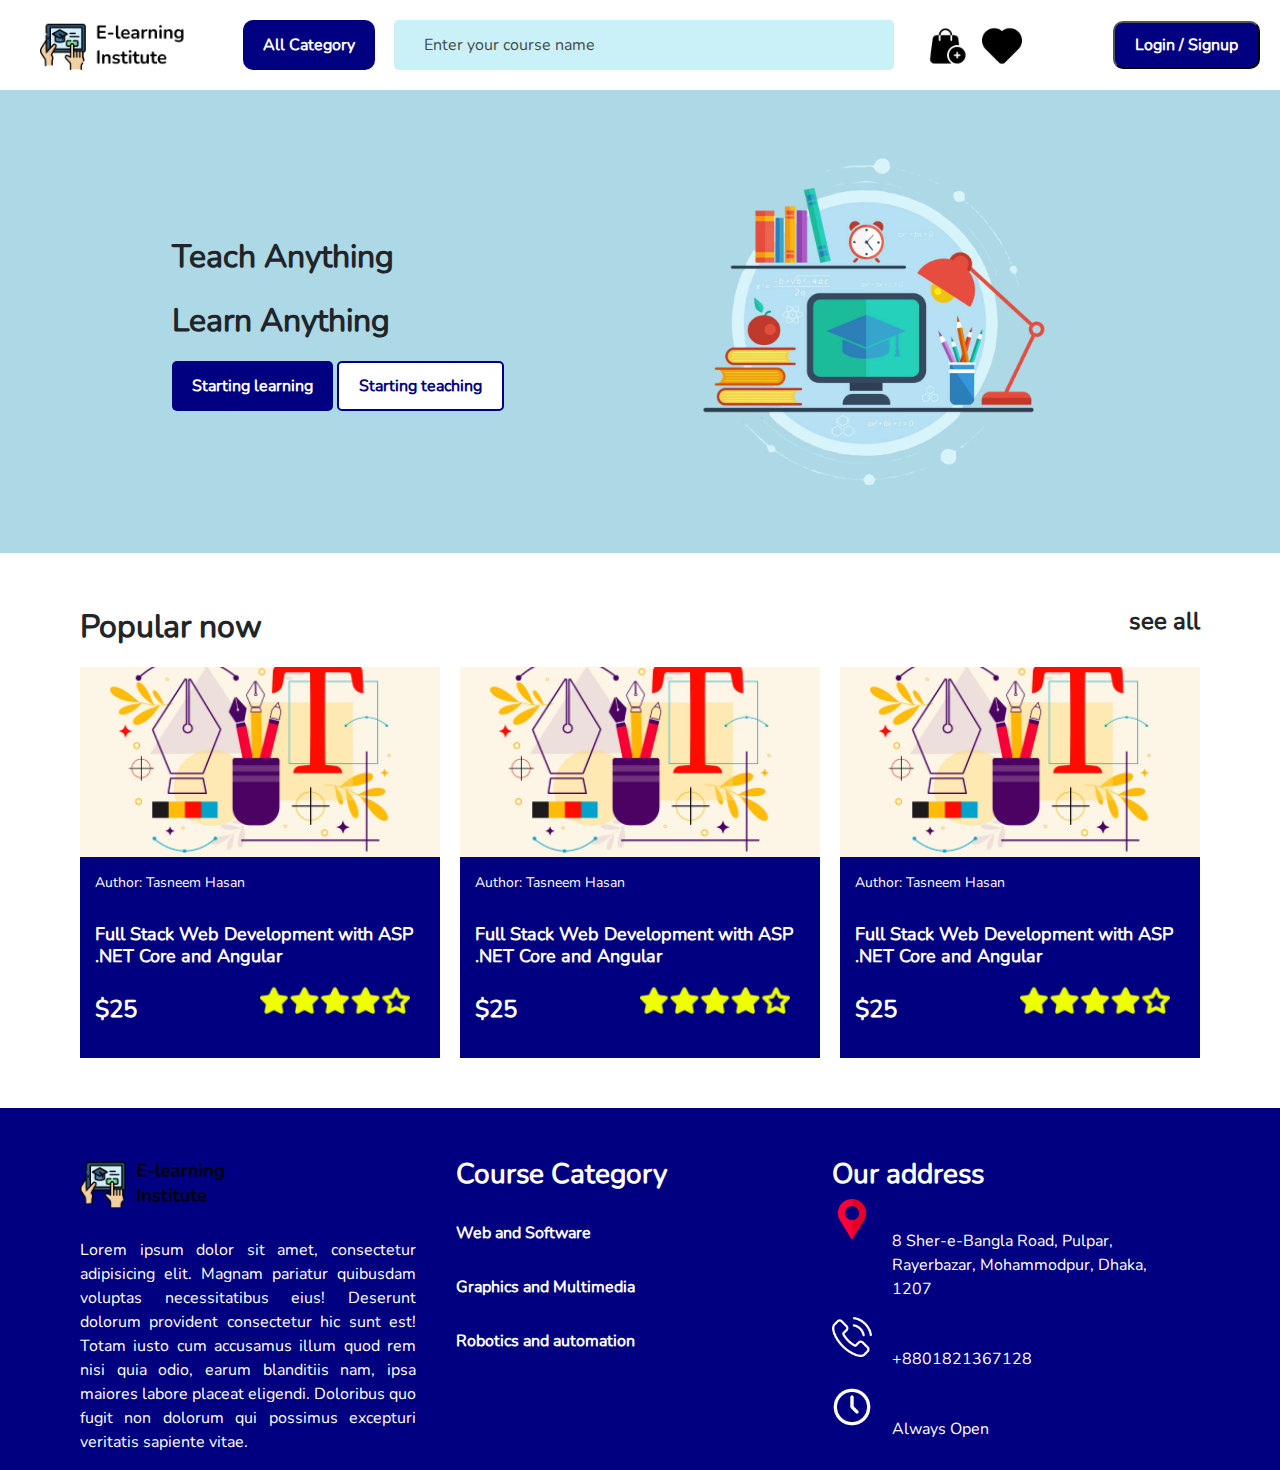
<file: index.html>
<!DOCTYPE html>
<html lang="en">

<head>
    <meta charset="UTF-8">
    <meta name="viewport" content="width=device-width, initial-scale=1.0">
    <link rel="stylesheet" href="css/bootstrap.min.css">
    <link rel="stylesheet" href="css/all.min.css">
    <link rel="stylesheet" href="css/icofont.min.css">
    <link rel="stylesheet" href="css/style.css">
    <title>Document</title>
</head>

<body>




    <!-- header section starts here -->
    <header class="header-full">
        <div class="header-left">
            <img src="images/logo.png" alt="">
        </div>
        <div class="header-center">
            <div class="all-category-btn">
                <button>All Category</button>
                <input type="text" placeholder="Enter your course name">
                <img src="images/cart.png" alt="">
                <img src="images/favourite.png" alt="">
            </div>
        </div>
        <div class="header-right">
            <div class="login-signup-btn">
                <button>Login / Signup</button>
            </div>
        </div>


    </header>
    <!-- Header section ends here -->

    <!-- Bannder section stars here-->
    <div class="banner-section">
        <div class="banner-content">
            <div class="banner-left">
                <p>Teach Anything</p>
                <p>Learn Anything</p>
                <div class="banner-button-section">
                    <button class="start-learning-btn ">Starting learning</button>
                    <button class="start-teaching-btn ">Starting teaching</button>
                </div>
            </div>
            <div class="banner-right">
                <img src="images/body.png" alt="">
            </div>
        </div>
    </div>
    <!-- Bannder section ends here -->

    <!-- Popular now section starts here -->
    <div class="popular-section-full">
        <div class="popular-section-content">
            <div class="popular-text">
                <div class="popular-text-left">
                    <p>Popular now</p>
                </div>
                <div class="popular-text-right">
                    <p>see all</p>
                </div>
            </div>

            <div class="popular-content-box-all">
                <div class="popular-content-box">
                    <img src="images/course.png" alt="">
                    <div class="popular-content-container">
                        <p>Author: Tasneem Hasan</p>
                        <h4>Full Stack Web Development with ASP .NET Core and Angular</h4>
                        <div class="popular-content-bottom">
                            <p>$25</p>
                            <img src="images/rating.png" alt="">
                        </div>
                    </div>
                </div>

                <div class="popular-content-box">
                    <img src="images/course.png" alt="">
                    <div class="popular-content-container">
                        <p>Author: Tasneem Hasan</p>
                        <h4>Full Stack Web Development with ASP .NET Core and Angular</h4>
                        <div class="popular-content-bottom">
                            <p>$25</p>
                            <img src="images/rating.png" alt="">
                        </div>
                    </div>
                </div>

                <div class="popular-content-box">
                    <img src="images/course.png" alt="">
                    <div class="popular-content-container">
                        <p>Author: Tasneem Hasan</p>
                        <h4>Full Stack Web Development with ASP .NET Core and Angular</h4>
                        <div class="popular-content-bottom">
                            <p>$25</p>
                            <img src="images/rating.png" alt="">
                        </div>
                    </div>
                </div>
            </div>
        </div>
    </div>
    <!-- Popular now section ends here -->

    <!-- bottom section starts here -->
    <div class="bottom-container-full">
        <div class="bottom-content">
            <div class="bottom-left">
                <img src="images/logo.png" alt="">
                <p>Lorem ipsum dolor sit amet, consectetur adipisicing elit. Magnam pariatur quibusdam voluptas
                    necessitatibus eius! Deserunt dolorum provident consectetur hic sunt est! Totam iusto cum accusamus
                    illum quod rem nisi quia odio, earum blanditiis nam, ipsa maiores labore placeat eligendi. Doloribus
                    quo
                    fugit non dolorum qui possimus excepturi veritatis sapiente vitae.</p>
            </div>
            <div class="bottom-center">
                <h4>Course Category</h4>
                <p>Web and Software</p>
                <p>Graphics and Multimedia</p>
                <p>Robotics and automation</p>

            </div>
            <div class="bottom-right">
                <h4>Our address</h4>
                <div class="bottom-right-container">
                    <img src="images/location.png" alt="">
                    <p>8 Sher-e-Bangla Road, Pulpar, Rayerbazar, Mohammodpur, Dhaka, 1207</p>
                </div>

                <div class="bottom-right-container">
                    <img src="images/call.png" alt="">
                    <p>+8801821367128</p>
                </div>

                <div class="bottom-right-container">
                    <img src="images/clock.png" alt="">
                    <p>Always Open</p>
                </div>
            </div>
        </div>
    </div>
    <!-- Bottom section ends here -->

</body>

</html>
</file>
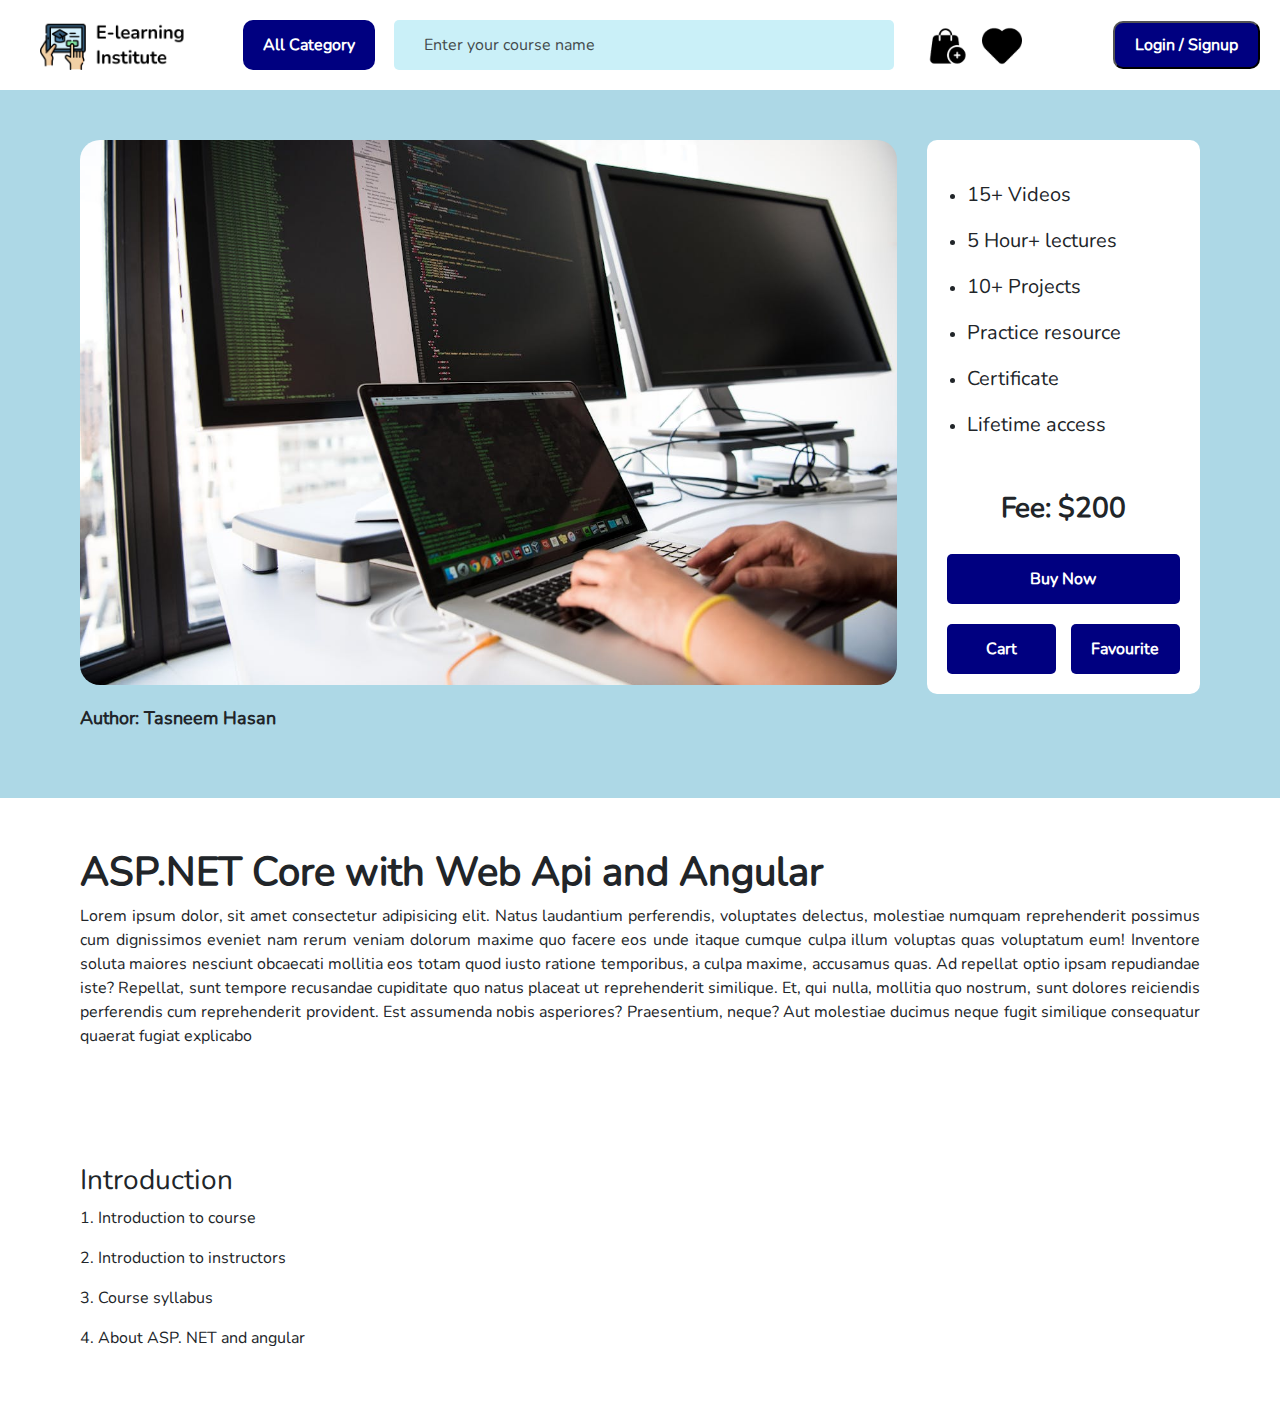
<file: course_details.html>
<!DOCTYPE html>
<html lang="en">
<head>
    <meta charset="UTF-8">
    <meta name="viewport" content="width=device-width, initial-scale=1.0">
    <link rel="stylesheet" href="css/bootstrap.min.css">
    <link rel="stylesheet" href="css/all.min.css">
    <link rel="stylesheet" href="css/icofont.min.css">
    <link rel="stylesheet" href="css/style.css">
    <title>Course Details</title>
</head>
<body>
    <!-- header section starts here -->
    <header class="header-full">
        <div class="header-left">
            <img src="images/logo.png" alt="">
        </div>
        <div class="header-center">
            <div class="all-category-btn">
                <button>All Category</button>
                <input type="text" placeholder="Enter your course name">
                <img src="images/cart.png" alt="">
                <img src="images/favourite.png" alt="">
            </div>
        </div>
        <div class="header-right">
            <div class="login-signup-btn">
                <button>Login / Signup</button>
            </div>
        </div>


    </header>
    <!-- Header section ends here -->

    <!-- Course banner starts here -->

    <div class="course-details-full">
        <div class="course-details-content">
            <div class="course-details-left">
                <img src="images/web.jpg" alt="">
                <p>Author: Tasneem Hasan</p>
            </div>
            <div class="course-details-right">
                <ul>
                    <li><p>15+ Videos</p></li>
                    <li><p>5 Hour+ lectures</p></li>
                    <li><p>10+ Projects</p></li>
                    <li><p>Practice resource</p></li>
                    <li><p>Certificate</p></li>
                    <li><p>Lifetime access</p></li>
                </ul>
                
                
                
                
                
                
                <h3>Fee: $200</h3>
                <button>Buy Now</button>
                <div class="course-details-bottom">
                    <button>Cart</button>
                    <button>Favourite</button>
                </div>
            </div>
        </div>
    </div>

     <!-- Course banner ends here -->

     <!-- course description starts here -->
      <div class="course-description-full">
        <div class="course-description-content">
            <h1>ASP.NET Core with Web Api and Angular</h1>
            <p>Lorem ipsum dolor, sit amet consectetur adipisicing elit. Natus laudantium perferendis, voluptates delectus, molestiae numquam reprehenderit possimus cum dignissimos eveniet nam rerum veniam dolorum maxime quo facere eos unde itaque cumque culpa illum voluptas quas voluptatum eum! Inventore soluta maiores nesciunt obcaecati mollitia eos totam quod iusto ratione temporibus, a culpa maxime, accusamus quas. Ad repellat optio ipsam repudiandae iste? Repellat, sunt tempore recusandae cupiditate quo natus placeat ut reprehenderit similique. Et, qui nulla, mollitia quo nostrum, sunt dolores reiciendis perferendis cum reprehenderit provident. Est assumenda nobis asperiores? Praesentium, neque? Aut molestiae ducimus neque fugit similique consequatur quaerat fugiat explicabo</p>
        </div>
      </div>
      <!-- course description end here -->

      <!-- Course curriculam starts here -->
       <div class="course-curriculam-full">
        <div class="course-curriculam-content">
            <div class="course-curruculam-btn">
                <h3>Introduction</h3>
            </div>
            <div class="course-curriculam-description">
                <p>1. Introduction to course</p>
                <p>2. Introduction to instructors</p>

                <p>3. Course syllabus</p>
                <p>4. About ASP. NET and angular</p>
                
            </div>
        </div>
       </div>
       <!-- Course curriculam ends here -->
    
</body>
</html>
</file>
<file: css/style.css>
@font-face {
    font-family: "nunito";
    src: url("../fonts/Nunito-Regular.ttf");
}

body{
    margin: 0;
    padding: 0;
    font-family: "nunito";
    background-color: white;

}

/* Header Section */
.header-full {
    width: 100%;
    padding: 20px 20px;
    display: flex;
    background-color: white;
    box-shadow: 0px 2px 5px rgba(0, 0, 0, 0.1);
}

.header-left {
    width: 20%;
    display: flex;
    margin-left: 20px;
}

.header-left img{
    width: 150px;
    height: 50px;
}

.header-center {
    width: 80%;
    display: flex;
    flex-grow: 1;
    justify-content: center;
    align-items: center;
}

.all-category-btn {
    flex-grow: 1;
    justify-content: center;
    align-items: center;
}

.all-category-btn button{
    background-color: navy;
    color: white;
    border: none;
    padding: 10px 20px;
    margin-right: 15px;
    border-radius: 10px;
    cursor: pointer;
    height: 50px;
    font-size: 16px;
    font-weight: bold;
    
}

.all-category-btn input{
    width: 500px;
    padding: 10px;
    border: none;
    background-color: #CAF0F8;
    border-radius: 5px;
    height: 50px;
    margin-right: 20px;
    border: none;
    
}
.all-category-btn input:focus-visible{
    border: none;
    outline: none;
}

.all-category-btn input::placeholder{
    color: #222222;
    opacity: 80%;
    padding-left: 20px;
}

.all-category-btn p {
    margin-right: 16px;
}


.all-category-btn img {
    width: 40px;
    height: 40px;
    margin-left: 10px;
    
}

.header-right {
    width: 20%;
    
    display: flex;
    align-items: end;
    
    justify-content: right;
    align-items: center;
}
.login-signup-btn button{
    background-color: navy;
    color: white;
    padding: 10px 20px;
    border-radius: 10px;
    cursor: pointer;
    font-size: 16px;
    font-weight:700;
}


/* Banner Section */
.banner-section {
    display: flex;
    justify-content: center;
    padding: 50px 0;
    background-color: lightblue;
}

.banner-content{
    max-width: 1120px;
    align-items: center;
    display: flex;
}

.banner-left {
    width: 50%;
    align-items: start;
    align-content: start;


}

.banner-left p {
    font-size: 32px;
    font-weight: bold;
}

.banner-button-section{
    width: 50%;
    justify-content: left;
    align-items: start;
    display: inline;

}



.start-learning-btn{
    height: 50px;
    background-color: navy;
    color: white;
    border: none;
    border-radius: 5px;
    font-size: 16px;
    font-weight: bold;
    padding: 0px 20px;
}

.start-teaching-btn{
    height: 50px;
    background-color: white;
    color: navy;
    border: 2px solid navy;
    border-radius: 5px;
    font-size: 16px;
    font-weight: bold;
    padding: 0px 20px;
}

.banner-right {
    width: 50%;
    align-items: end;
    display: flex;
}

.banner-right img {
    max-width: 100%;
    margin: auto;
}



/* Popular Section */
.popular-section-full {
    margin-top: 50px;
    display: block;
    justify-content: center;
}

.popular-section-content {
    max-width: 1120px;
    align-items: center;
    margin: 0px auto;
    
}

.popular-text {
    width: 100%;
    display: flex;
}
.popular-text-left {
    width: 50%;
    float: left;
}

.popular-text-left p{
    font-size: 32px;
    font-weight: bold;
}

.popular-text-right{
    width: 50%;
    float: right;
}


.popular-text-right p {
    font-size: 24px;
    font-weight: bold;
    text-align: right;
}

.popular-content-box-all {
    display: flex;
    justify-content: space-between;
}

.popular-content-box {
    width: 33%;
    margin-right: 20px;
}
.popular-content-box:last-child {
    margin-right: 0;
}
.popular-content-box:hover {}

.popular-content-box img {
    height: 190px;
    width: 100%;
    object-fit: cover;

}

.popular-content-container {
    background-color: navy;
}

.popular-content-container p {
    color: white;
    padding: 15px;
    font-size: 14px;
}

.popular-content-container h4 {
    color: white;
    padding-left: 15px;
    font-size: 18px;
    font-weight: bold;
}

.popular-content-bottom {
    width: 100%;
    display: flex;
}

.popular-content-bottom p {
    width: 50%;
    font-size: 24px;
    font-weight: bold;
}

.popular-content-bottom img {
    width: 150px;
    height: 50px;
    object-fit: contain;
}






/* Bottom Section */
.bottom-container-full {
    margin-top: 50px;
    padding-top: 50px;
    justify-content: center;
    background-color: navy;
    display: flex;
    justify-content: space-between;
}

.bottom-content{
    max-width: 1120px;
    align-items: center;
    margin: 0px auto;
}

.bottom-content p{
    color: white;
    margin-top: 30px;
}

.bottom-left {
    width: 30%;
    float: left;
    margin-right: 40px;
}

.bottom-left img{
    width: 150px;
    height: 50px;
}

.bottom-left p{
    color: white;
    text-align: justify;
}

.bottom-center {
    width: 30%;
    float: left;
    margin-right: 40px;
}

.bottom-center p{
    font-weight: bold;

}

.bottom-center h4{
    
    color: white;
    font-size: 28px;
    font-weight: bold;
}
.bottom-right {
    width: 30%;
    float: left;
    align-items: start;
}

.bottom-right h4{
    font-size: 28px;
    color: white;
    font-weight: bold;
}

.bottom-right-container {
    width: 100%;
    display: flex;
}
.bottom-right-container img{
    width: 40px;
    height: 40px;
    margin-right: 20px;
}

.bottom-right-container img {
    /* Add your custom styles here */
}


/* Course details part starts here */
.course-details-full {
    display: flex;
    justify-content: center;
    padding: 50px 0;
    background-color: lightblue;
}

.course-details-content {
    display: flex;
    max-width: 1120px;
    width: 100%;
    justify-content: space-between;
    align-items: flex-start;
}

.course-details-left {
    width: 75%;
}

.course-details-left img {
    width: 100%;
    height: auto;
    border-radius: 20px;
}
.course-details-left p{
    font-size: 18px;
    font-weight: bold;
    padding-top: 20px;
}
.course-details-right {
    width: 25%;
    padding: 20px;
    margin-left: 30px;
    background-color: white;
    border-radius: 10px;

}
.course-details-right ul{
    padding: 20px;
}

.course-details-right p{
    font-size: 20px;
}

.course-details-right h3{
    font-size: 28px;
    font-weight: bolder;
    text-align: center;
}

.course-details-right button{
    background-color: navy;
    color: white;
    border: none;
    padding: 10px 20px;
    margin-right: 15px;
    border-radius: 5px;
    cursor: pointer;
    height: 50px;
    font-size: 16px;
    font-weight: bold;
    width: 100%;
    margin-top: 20px;
}
.course-details-bottom{
    display: flex;
}
.course-details-bottom button {
    background-color: navy;
    color: white;
    border: none;
    padding: 10px 20px;
    margin-right: 15px;
    border-radius: 5px;
    cursor: pointer;
    height: 50px;
    font-size: 16px;
    font-weight: bold;
    width: 50%;
    margin-top: 20px;
}
.course-details-bottom button:last-child{
    margin-right: 0px;
}

/* ------------------------------- */

/* course description starts here*/
.course-description-full{
    display: flex;
    justify-content: center;
    padding: 50px 0;
}
.course-description-content{
    max-width: 1120px;
    width: 100%;
}

.course-description-content p{
    text-align: justify;
}

.course-description-content h1{
    font-weight: bold;
}

/* Course curriculam starts here */
.course-curriculam-full{
    display: flex;
    justify-content: center;
    padding: 50px 0;
}

.course-curriculam-content{
    max-width: 1120px;
    width: 100%;
}

.course-curruculam-btn{}

.course-curriculam-description{}
</file>
